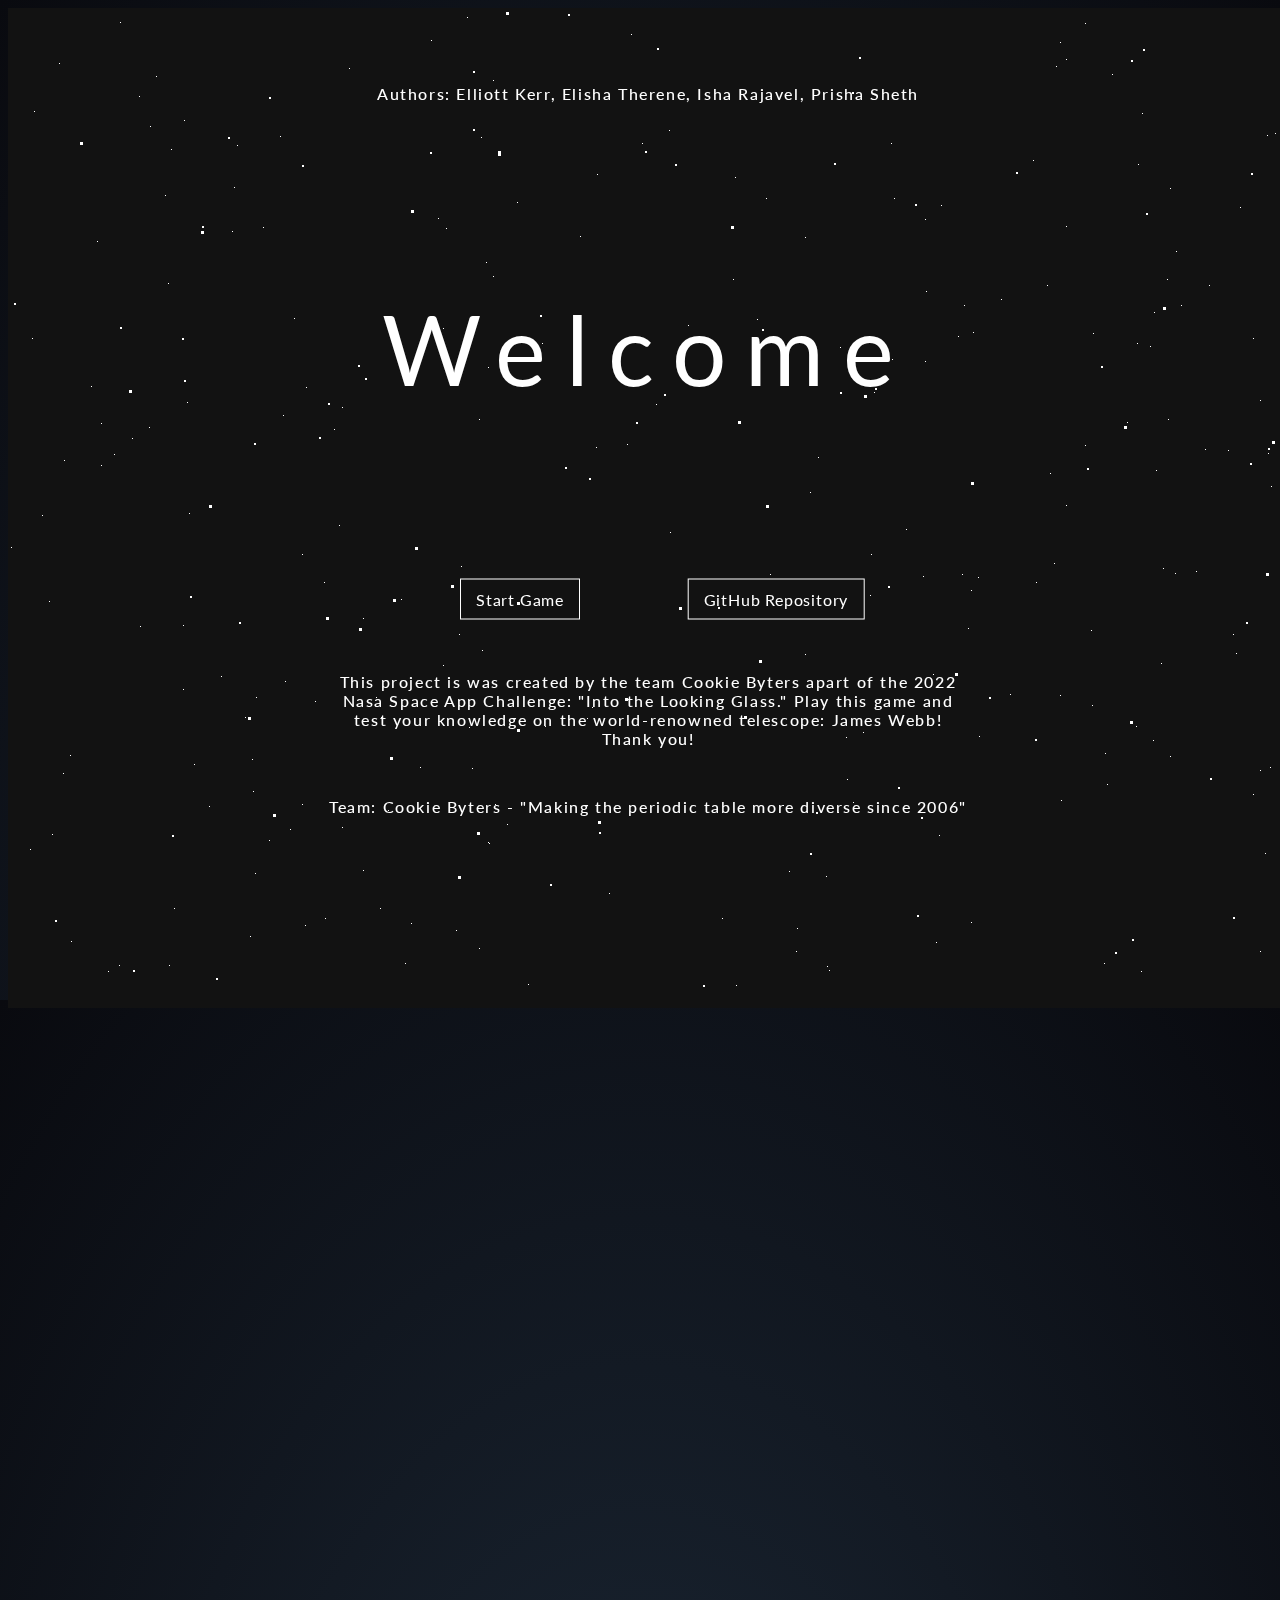
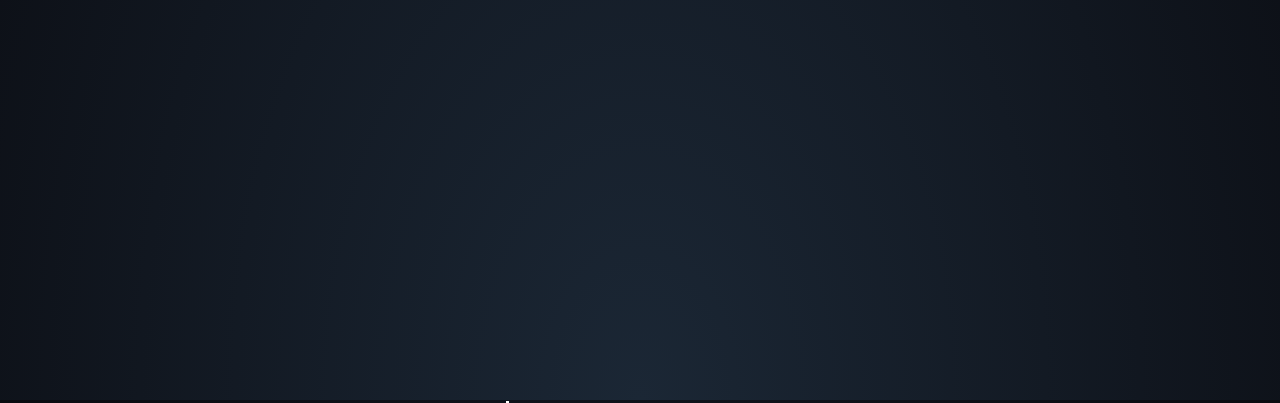
<file: index.html>
<!DOCTYPE html>

<html lang="en" >
<head>
  <meta charset="UTF-8">
  <title>Home </title>
  <link rel="stylesheet" href="index.css">
  <link href="nasa.ico" rel="icon" type="image/x-icon">
</head>

  
 <body>
  

<!-- Starbackground -->
<div id='stars'></div>
<div id='stars2'></div>
<div id='stars3'></div>

<!-- parallax text/java -->
<div id="parallax">
  <div class="layer" data-depth="0.6">
  
<!-- text -->
    <div class="some-space">
      <h1>Welcome</h1>
    </div>
  
  </div>
  <div class="layer" data-depth="0.4">
    <div id="particles-js"></div>
  </div>
  <div class="layer" data-depth="0.3">
    
 <div class="some-more-space1" id="github_link"><a href="https://github.com/kerrse/looking-glass" target="blank">GitHub Repository</a>
 <a href="game.php" id="button1">Start Game</a> 

 </div>
    
<div class="some-space">
      <h3>Authors: Elliott Kerr, Elisha Therene, Isha Rajavel, Prisha Sheth </h3>
    <h5>Team: Cookie Byters - "Making the periodic table more diverse since 2006"</h5>

</div>
    
<div class="some-space">
      <h4>This project is was created by the team Cookie Byters apart of the 2022 Nasa Space App Challenge: "Into the Looking Glass." Play this game and test your knowledge on the world-renowned telescope: James Webb! Thank you! </h4>
</div>

    
</div>

</body>
</html>
</file>
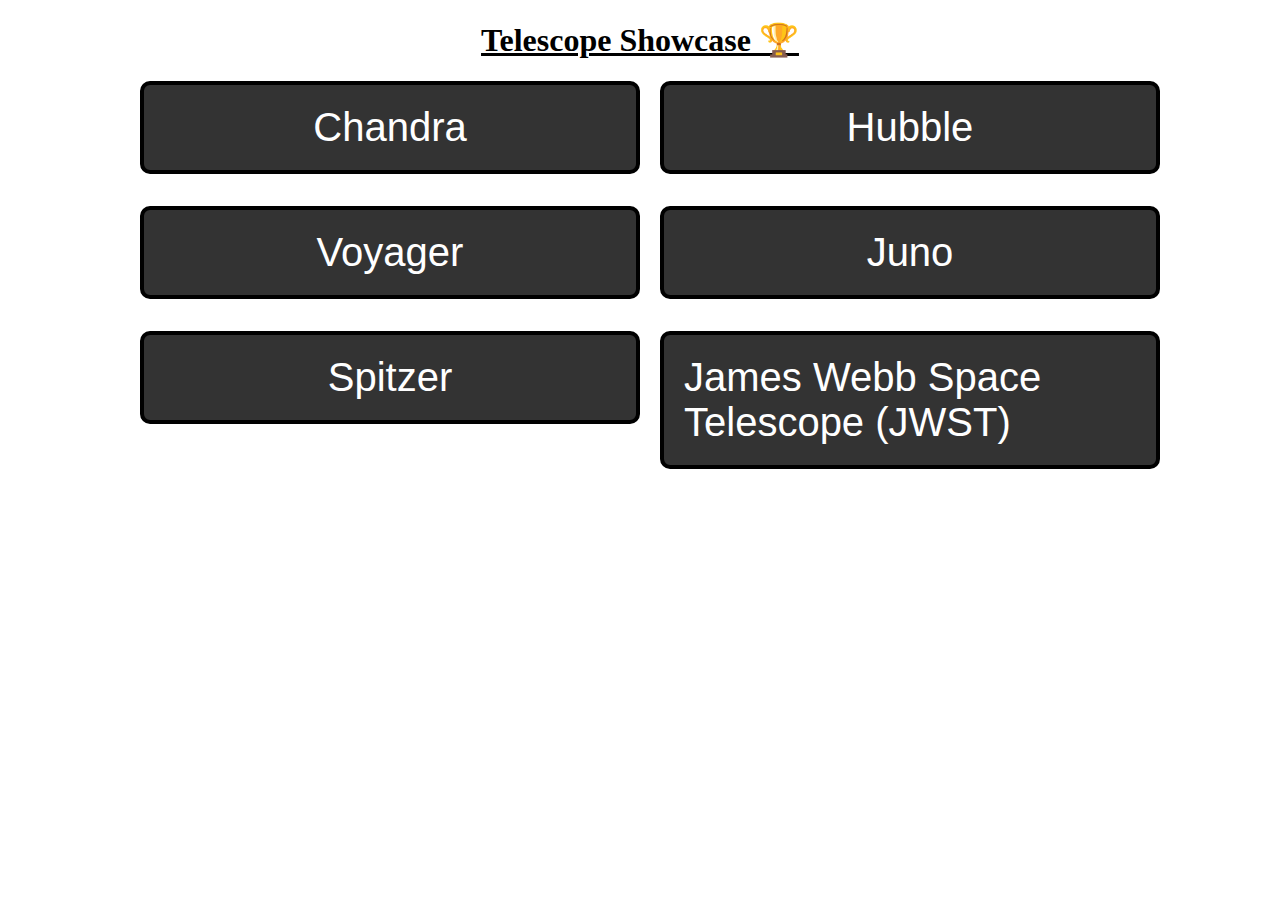
<file: showcase/telescopes.html>
<!DOCTYPE html>
<html lang="en">
    <head>
        <title>Telecope Showcase</title>
        <meta charset="utf-8">
        <link href="telescopes.css" type="text/css" rel="stylesheet">
        <link href="../nasa.ico" rel="icon" type="image/x-icon">
    </head>
<body>
    <h1>Telescope Showcase 🏆</h1>
    <div id="grid">
        <a><div id="chandra" class="telescopes">Chandra</div></a>
        <a><div id="hubble" class="telescopes">Hubble</div></a>
        <a><div id="voyager" class="telescopes">Voyager</div></a>
        <a><div id="juno" class="telescopes">Juno</div></a>
        <a><div id="spitzer" class="telescopes">Spitzer</div></a>
        <a><div id="jwst" class="telescopes">James Webb Space Telescope (JWST)</div></a>
    </div>

    <form method="GET" id="form" action="showcase-pics.php">
        <input type="hidden" id="hidden_input" name="telescope">
    </form>
</body>
<script>
    const teles = document.getElementsByClassName("telescopes");
    const input = document.getElementById("hidden_input");
    for (let i = 0; i < teles.length; i++) {
        teles[i].addEventListener("click", function(e) {
            if (e.target.innerText.toLowerCase() == "james webb space telescope (jwst)") {
                input.value = "jwst";
            } else {
                input.value = e.target.innerText.toLowerCase();
            }
            console.log(input.value);
            document.getElementById("form").submit();
        })
    }
</script>
</html>
</file>
<file: index.css>
@import url(https://fonts.googleapis.com/css?family=Lato:400,300,100);

body {
  font-family: "Lato";
  background: #121212;
  overflow: hidden;
  height: 100%;
  width: 100%;
  -webkit-font-smoothing: antialiased;
  -webkit-user-select: none;
     -moz-user-select: none;
      -ms-user-select: none;
          user-select: none;
}

#github_link {
  z-index: 1;
  left: 10%;
}

#button1{
  left: 30%
}

#particles-js, #parallax, .layer, .some-space, .some-more-space1 {
  height: 100%;
  position: absolute;
  width: 100%;
}

#particles-js {
  opacity: 0.6;
}

h1 {
  color: white;
    text-align: center;
  font-size: 6em;
  font-weight: 400;
  letter-spacing: 0.2em;
  position: absolute;
  top: 30%;
  left: 50%;
  -webkit-transform: translate3d(-50%, -50%, 0);
          transform: translate3d(-50%, -50%, 0);
}

h3 {
  color: white;
  text-align: center;
  font-size: 1em;
  font-weight: 450;
  letter-spacing: 0.1em;
  position: absolute;
  top: 7%;
  left: 50%;
  -webkit-transform: translate3d(-50%, -50%, 0);
          transform: translate3d(-50%, -50%, 0);
}

h4 {
  color: white;
  text-align: center;
  font-size: 1em;
  font-weight: 450;
  letter-spacing: 0.1em;
  position: absolute;
  top: 75%;
  left: 50%;
  -webkit-transform: translate3d(-50%, -50%, 0);
          transform: translate3d(-50%, -50%, 0);
}

h5 {
  color: white;
  text-align: center;
  font-size: 1em;
  font-weight: 450;
  letter-spacing: 0.1em;
  position: absolute;
  top: 85%;
  left: 50%;
  -webkit-transform: translate3d(-50%, -50%, 0);
          transform: translate3d(-50%, -50%, 0);
}

a {
  color: white;
  border: 1px solid white;
  display: table;
  position: absolute;
  top: 65%;
  left:50%;
  letter-spacing: 0.05em;
  -webkit-transform: translate3d(-50%, -50%, 0);
          transform: translate3d(-50%, -50%, 0);
  text-decoration: none;
  transition: all 200ms ease;
  padding: 10px 15px;
}

a:hover {
  background: white;
  color: black;
}

.some-space {
}

  
.button2 {
  left: 65%;
   
}

.some-more-space1 {
  -webkit-animation: rotate 15s 0.1s infinite linear;
          animation: rotate 15s 0.1s infinite linear;
}

@-webkit-keyframes rotate {
  0% {
    -webkit-transform: rotateZ(0deg) translate3d(0, 1.5%, 0) rotateZ(0deg);
            transform: rotateZ(0deg) translate3d(0, 1.5%, 0) rotateZ(0deg);
  }
  100% {
    -webkit-transform: rotateZ(360deg) translate3d(0, 1.5%, 0) rotateZ(-360deg);
            transform: rotateZ(360deg) translate3d(0, 1.5%, 0) rotateZ(-360deg);
  }
}

@keyframes rotate {
  0% {
    -webkit-transform: rotateZ(0deg) translate3d(0, 1.5%, 0) rotateZ(0deg);
            transform: rotateZ(0deg) translate3d(0, 1.5%, 0) rotateZ(0deg);
  }
  100% {
    -webkit-transform: rotateZ(360deg) translate3d(0, 1.5%, 0) rotateZ(-360deg);
            transform: rotateZ(360deg) translate3d(0, 1.5%, 0) rotateZ(-360deg);
  }
}

html {
  height: 1000px;
  background: radial-gradient(ellipse at bottom, #1b2735 0%, #090a0f 100%);
  overflow: hidden;
}

#stars {
  width: 1px;
  height: 1px;
  background: transparent;
  box-shadow: 834px 1610px #FFF , 1574px 807px #FFF , 1462px 75px #FFF , 1466px 1743px #FFF , 1994px 122px #FFF , 395px 1428px #FFF , 150px 1729px #FFF , 648px 396px #FFF , 1096px 955px #FFF , 451px 1534px #FFF , 312px 1682px #FFF , 459px 1274px #FFF , 132px 618px #FFF , 1562px 1034px #FFF , 726px 1887px #FFF , 201px 798px #FFF , 471px 411px #FFF , 1521px 259px #FFF , 1590px 1911px #FFF , 727px 169px #FFF , 307px 693px #FFF , 1168px 243px #FFF , 589px 166px #FFF , 62px 747px #FFF , 995px 1783px #FFF , 1489px 1599px #FFF , 1885px 469px #FFF , 1816px 1605px #FFF , 1836px 386px #FFF , 1685px 58px #FFF , 227px 1636px #FFF , 376px 1201px #FFF , 1279px 1798px #FFF , 1955px 1013px #FFF , 1702px 1701px #FFF , 1197px 441px #FFF , 1807px 898px #FFF , 640px 1826px #FFF , 1438px 687px #FFF , 245px 783px #FFF , 392px 1070px #FFF , 1814px 1014px #FFF , 1765px 1175px #FFF , 485px 1043px #FFF , 1592px 944px #FFF , 1990px 1971px #FFF , 1129px 1227px #FFF , 1972px 222px #FFF , 1290px 1803px #FFF , 1395px 1674px #FFF , 1565px 269px #FFF , 1689px 532px #FFF , 737px 1825px #FFF , 1438px 1372px #FFF , 1968px 872px #FFF , 1085px 325px #FFF , 649px 1482px #FFF , 1585px 1845px #FFF , 1489px 389px #FFF , 1099px 1392px #FFF , 1226px 1536px #FFF , 1630px 96px #FFF , 662px 524px #FFF , 781px 1837px #FFF , 1603px 613px #FFF , 810px 449px #FFF , 909px 1259px #FFF , 261px 1737px #FFF , 1629px 177px #FFF , 1928px 1183px #FFF , 1025px 152px #FFF , 481px 835px #FFF , 1517px 1840px #FFF , 661px 122px #FFF , 1077px 15px #FFF , 1919px 662px #FFF , 1577px 457px #FFF , 29px 1024px #FFF , 242px 928px #FFF , 1204px 1641px #FFF , 296px 1787px #FFF , 52px 1532px #FFF , 142px 118px #FFF , 34px 507px #FFF , 461px 719px #FFF , 922px 1808px #FFF , 26px 103px #FFF , 494px 349px #FFF , 1046px 555px #FFF , 992px 1063px #FFF , 1754px 671px #FFF , 240px 1118px #FFF , 1148px 462px #FFF , 1167px 565px #FFF , 1742px 1640px #FFF , 41px 593px #FFF , 106px 446px #FFF , 1133px 963px #FFF , 634px 135px #FFF , 1245px 786px #FFF , 1456px 1657px #FFF , 1547px 1817px #FFF , 1292px 1598px #FFF , 1608px 1544px #FFF , 1980px 538px #FFF , 680px 317px #FFF , 1150px 1440px #FFF , 1351px 628px #FFF , 1018px 1217px #FFF , 847px 1882px #FFF , 300px 1409px #FFF , 1047px 1401px #FFF , 1474px 644px #FFF , 509px 194px #FFF , 1084px 697px #FFF , 547px 1717px #FFF , 1156px 1834px #FFF , 1573px 232px #FFF , 294px 1846px #FFF , 1979px 73px #FFF , 412px 759px #FFF , 1910px 936px #FFF , 717px 1134px #FFF , 1345px 1452px #FFF , 781px 863px #FFF , 1121px 1106px #FFF , 1994px 1118px #FFF , 1988px 148px #FFF , 886px 190px #FFF , 652px 1265px #FFF , 1952px 199px #FFF , 1965px 1032px #FFF , 1660px 1297px #FFF , 1885px 1516px #FFF , 1128px 718px #FFF , 1858px 264px #FFF , 652px 1782px #FFF , 435px 320px #FFF , 1678px 808px #FFF , 950px 328px #FFF , 572px 228px #FFF , 462px 1985px #FFF , 971px 728px #FFF , 317px 910px #FFF , 1565px 194px #FFF , 1888px 833px #FFF , 1474px 1791px #FFF , 532px 1493px #FFF , 1398px 385px #FFF , 1155px 560px #FFF , 1436px 1419px #FFF , 429px 1130px #FFF , 1129px 1853px #FFF , 538px 1149px #FFF , 294px 796px #FFF , 472px 1354px #FFF , 1747px 1532px #FFF , 1485px 1713px #FFF , 600px 1902px #FFF , 1910px 1893px #FFF , 1568px 1719px #FFF , 1467px 698px #FFF , 1750px 1634px #FFF , 439px 1103px #FFF , 993px 291px #FFF , 1960px 1307px #FFF , 1010px 1269px #FFF , 960px 620px #FFF , 519px 1507px #FFF , 334px 399px #FFF , 1712px 1055px #FFF , 954px 566px #FFF , 736px 1330px #FFF , 1052px 34px #FFF , 1624px 1790px #FFF , 329px 1296px #FFF , 1097px 745px #FFF , 685px 1499px #FFF , 1701px 917px #FFF , 464px 760px #FFF , 1250px 1737px #FFF , 1750px 1402px #FFF , 638px 1480px #FFF , 418px 1228px #FFF , 1263px 478px #FFF , 454px 1969px #FFF , 1173px 297px #FFF , 67px 1963px #FFF , 485px 72px #FFF , 952px 1951px #FFF , 963px 914px #FFF , 1955px 757px #FFF , 1063px 1454px #FFF , 1201px 277px #FFF , 1781px 234px #FFF , 847px 1540px #FFF , 474px 642px #FFF , 597px 1468px #FFF , 1388px 1392px #FFF , 1232px 199px #FFF , 1873px 1864px #FFF , 838px 729px #FFF , 1220px 442px #FFF , 621px 1469px #FFF , 438px 220px #FFF , 1649px 1911px #FFF , 1039px 277px #FFF , 1785px 702px #FFF , 397px 955px #FFF , 1829px 612px #FFF , 1538px 963px #FFF , 471px 940px #FFF , 1077px 437px #FFF , 282px 821px #FFF , 124px 430px #FFF , 449px 1328px #FFF , 134px 1370px #FFF , 131px 88px #FFF , 1949px 1273px #FFF , 725px 271px #FFF , 1930px 1437px #FFF , 459px 9px #FFF , 1953px 1616px #FFF , 1257px 845px #FFF , 368px 689px #FFF , 1153px 655px #FFF , 1667px 1943px #FFF , 1798px 8px #FFF , 790px 1902px #FFF , 1322px 654px #FFF , 1455px 1881px #FFF , 596px 1003px #FFF , 1253px 1777px #FFF , 982px 1208px #FFF , 1700px 783px #FFF , 1804px 549px #FFF , 1824px 814px #FFF , 1162px 180px #FFF , 1297px 940px #FFF , 1028px 574px #FFF , 1423px 433px #FFF , 1961px 1674px #FFF , 802px 484px #FFF , 1299px 517px #FFF , 372px 900px #FFF , 1730px 664px #FFF , 1048px 58px #FFF , 1234px 1475px #FFF , 1610px 255px #FFF , 316px 574px #FFF , 1267px 125px #FFF , 862px 587px #FFF , 1582px 1587px #FFF , 810px 1743px #FFF , 516px 1091px #FFF , 373px 709px #FFF , 248px 689px #FFF , 871px 1467px #FFF , 1837px 1013px #FFF , 971px 1328px #FFF , 1778px 377px #FFF , 499px 816px #FFF , 728px 1006px #FFF , 1162px 748px #FFF , 99px 1649px #FFF , 423px 32px #FFF , 1894px 300px #FFF , 439px 1809px #FFF , 166px 900px #FFF , 374px 1731px #FFF , 1104px 66px #FFF , 962px 1491px #FFF , 1546px 1464px #FFF , 1556px 1720px #FFF , 1875px 470px #FFF , 331px 517px #FFF , 157px 187px #FFF , 326px 421px #FFF , 1129px 335px #FFF , 304px 1878px #FFF , 198px 1611px #FFF , 983px 1098px #FFF , 1482px 1860px #FFF , 1123px 1114px #FFF , 2px 1395px #FFF , 1480px 275px #FFF , 1794px 1635px #FFF , 375px 1777px #FFF , 1245px 330px #FFF , 1738px 960px #FFF , 1228px 645px #FFF , 480px 834px #FFF , 111px 957px #FFF , 31px 1617px #FFF , 703px 1492px #FFF , 277px 673px #FFF , 839px 771px #FFF , 1146px 304px #FFF , 1039px 1662px #FFF , 1088px 1297px #FFF , 1985px 1540px #FFF , 1517px 1951px #FFF , 1200px 1829px #FFF , 242px 1548px #FFF , 428px 1680px #FFF , 176px 112px #FFF , 186px 756px #FFF , 775px 797px #FFF , 1379px 303px #FFF , 1883px 733px #FFF , 335px 1753px #FFF , 262px 1047px #FFF , 5px 1482px #FFF , 1130px 156px #FFF , 1366px 1195px #FFF , 41px 1399px #FFF , 1615px 1088px #FFF , 1950px 1282px #FFF , 1296px 315px #FFF , 884px 351px #FFF , 93px 457px #FFF , 898px 521px #FFF , 841px 696px #FFF , 636px 1067px #FFF , 448px 922px #FFF , 1370px 1716px #FFF , 1499px 804px #FFF , 294px 546px #FFF , 1513px 82px #FFF , 1912px 623px #FFF , 74px 1843px #FFF , 970px 569px #FFF , 819px 958px #FFF , 430px 1450px #FFF , 261px 832px #FFF , 1603px 22px #FFF , 752px 1870px #FFF , 760px 330px #FFF , 938px 1539px #FFF , 1624px 222px #FFF , 1678px 551px #FFF , 673px 1876px #FFF , 1634px 565px #FFF , 1463px 922px #FFF , 1061px 1738px #FFF , 1003px 1756px #FFF , 1161px 1985px #FFF , 602px 1843px #FFF , 1285px 317px #FFF , 1593px 1796px #FFF , 965px 324px #FFF , 1065px 1005px #FFF , 1250px 1149px #FFF , 931px 827px #FFF , 451px 626px #FFF , 1897px 1092px #FFF , 1862px 1578px #FFF , 297px 917px #FFF , 1233px 1605px #FFF , 89px 233px #FFF , 1666px 1619px #FFF , 584px 699px #FFF , 955px 1288px #FFF , 326px 1420px #FFF , 147px 1734px #FFF , 1476px 1813px #FFF , 160px 275px #FFF , 303px 1790px #FFF , 1507px 1240px #FFF , 532px 1190px #FFF , 1861px 1556px #FFF , 328px 1672px #FFF , 1803px 284px #FFF , 1526px 1107px #FFF , 1188px 563px #FFF , 1895px 1876px #FFF , 1847px 807px #FFF , 1882px 1771px #FFF , 675px 1345px #FFF , 59px 1143px #FFF , 917px 353px #FFF , 1363px 425px #FFF , 1021px 1838px #FFF , 1571px 305px #FFF , 1559px 429px #FFF , 1470px 1531px #FFF , 1141px 1791px #FFF , 619px 1969px #FFF , 243px 1783px #FFF , 1243px 1147px #FFF , 504px 1412px #FFF , 936px 1006px #FFF , 1845px 1819px #FFF , 22px 841px #FFF , 161px 957px #FFF , 691px 1163px #FFF , 1529px 849px #FFF , 1719px 301px #FFF , 925px 666px #FFF , 430px 210px #FFF , 1044px 1922px #FFF , 797px 229px #FFF , 1509px 300px #FFF , 1662px 800px #FFF , 1449px 289px #FFF , 850px 1748px #FFF , 1932px 640px #FFF , 1864px 1647px #FFF , 237px 709px #FFF , 100px 963px #FFF , 334px 819px #FFF , 63px 933px #FFF , 812px 1699px #FFF , 1985px 1305px #FFF , 520px 976px #FFF , 1370px 1963px #FFF , 175px 617px #FFF , 1310px 1707px #FFF , 863px 546px #FFF , 1259px 127px #FFF , 1334px 1259px #FFF , 200px 1740px #FFF , 1408px 190px #FFF , 845px 794px #FFF , 1071px 1052px #FFF , 830px 804px #FFF , 1260px 445px #FFF , 494px 1174px #FFF , 1583px 261px #FFF , 697px 1159px #FFF , 1336px 1910px #FFF , 1630px 1501px #FFF , 1083px 622px #FFF , 1625px 1982px #FFF , 1675px 882px #FFF , 858px 1116px #FFF , 487px 796px #FFF , 1682px 898px #FFF , 818px 868px #FFF , 821px 962px #FFF , 1183px 1898px #FFF , 66px 1323px #FFF , 1225px 626px #FFF , 1939px 1196px #FFF , 499px 1101px #FFF , 1718px 883px #FFF , 1482px 1508px #FFF , 1750px 1342px #FFF , 567px 1446px #FFF , 588px 439px #FFF , 432px 1885px #FFF , 481px 1787px #FFF , 473px 129px #FFF , 279px 1890px #FFF , 163px 141px #FFF , 1320px 1696px #FFF , 559px 1253px #FFF , 1573px 852px #FFF , 1481px 893px #FFF , 1634px 325px #FFF , 1733px 598px #FFF , 1282px 855px #FFF , 355px 862px #FFF , 1252px 392px #FFF , 61px 1091px #FFF , 720px 1639px #FFF , 1259px 1020px #FFF , 954px 1572px #FFF , 1699px 1603px #FFF , 236px 1045px #FFF , 1839px 366px #FFF , 1781px 1535px #FFF , 1142px 338px #FFF , 1491px 1703px #FFF , 1155px 1197px #FFF , 453px 558px #FFF , 1485px 1134px #FFF , 832px 339px #FFF , 601px 885px #FFF , 459px 1091px #FFF , 1058px 497px #FFF , 537px 718px #FFF , 1134px 105px #FFF , 1164px 1123px #FFF , 303px 1484px #FFF , 1684px 1695px #FFF , 1756px 538px #FFF , 1383px 1879px #FFF , 797px 646px #FFF , 422px 1718px #FFF , 401px 377px #FFF , 1159px 271px #FFF , 1564px 1398px #FFF , 244px 751px #FFF , 1026px 1062px #FFF , 186px 1572px #FFF , 580px 1637px #FFF , 1145px 732px #FFF , 829px 1033px #FFF , 3px 539px #FFF , 1966px 635px #FFF , 1243px 1959px #FFF , 1358px 763px #FFF , 1262px 759px #FFF , 1642px 1625px #FFF , 213px 668px #FFF , 788px 943px #FFF , 179px 394px #FFF , 1621px 848px #FFF , 1436px 886px #FFF , 1459px 238px #FFF , 956px 297px #FFF , 458px 1116px #FFF , 239px 1493px #FFF , 663px 1641px #FFF , 1834px 1316px #FFF , 1760px 1089px #FFF , 1918px 1275px #FFF , 928px 934px #FFF , 235px 1734px #FFF , 963px 582px #FFF , 1813px 1733px #FFF , 1023px 1558px #FFF , 275px 407px #FFF , 181px 505px #FFF , 821px 1146px #FFF , 1798px 29px #FFF , 1042px 1742px #FFF , 1160px 411px #FFF , 51px 55px #FFF , 534px 335px #FFF , 1804px 126px #FFF , 1620px 889px #FFF , 758px 190px #FFF , 579px 710px #FFF , 1447px 97px #FFF , 1709px 635px #FFF , 141px 419px #FFF , 855px 724px #FFF , 24px 330px #FFF , 1658px 1459px #FFF , 1917px 1630px #FFF , 1622px 1676px #FFF , 1786px 1058px #FFF , 161px 1781px #FFF , 630px 1333px #FFF , 1453px 46px #FFF , 984px 1332px #FFF , 559px 1155px #FFF , 946px 1879px #FFF , 1002px 686px #FFF , 1285px 758px #FFF , 594px 1641px #FFF , 1919px 1357px #FFF , 422px 1957px #FFF , 1858px 913px #FFF , 1571px 190px #FFF , 1095px 1336px #FFF , 1058px 51px #FFF , 1627px 1872px #FFF , 54px 1634px #FFF , 1052px 687px #FFF , 1867px 291px #FFF , 1312px 1976px #FFF , 1505px 195px #FFF , 55px 765px #FFF , 806px 1430px #FFF , 286px 310px #FFF , 355px 610px #FFF , 1361px 397px #FFF , 604px 1407px #FFF , 1531px 544px #FFF , 82px 1416px #FFF , 1129px 1676px #FFF , 1216px 1525px #FFF , 247px 865px #FFF , 1446px 1513px #FFF , 229px 137px #FFF , 1119px 414px #FFF , 1423px 747px #FFF , 1240px 1916px #FFF , 1843px 1355px #FFF , 1122px 1285px #FFF , 480px 359px #FFF , 485px 268px #FFF , 1709px 1130px #FFF , 1631px 1020px #FFF , 142px 1488px #FFF , 863px 1219px #FFF , 1357px 217px #FFF , 1381px 759px #FFF , 915px 568px #FFF , 148px 68px #FFF , 175px 681px #FFF , 1252px 943px #FFF , 1608px 1305px #FFF , 1058px 218px #FFF , 933px 197px #FFF , 229px 1654px #FFF , 1576px 670px #FFF , 1992px 448px #FFF , 662px 1077px #FFF , 626px 1477px #FFF , 360px 1600px #FFF , 632px 1044px #FFF , 210px 1091px #FFF , 1793px 1599px #FFF , 224px 1872px #FFF , 1711px 1869px #FFF , 1632px 365px #FFF , 1567px 749px #FFF , 1599px 1738px #FFF , 393px 591px #FFF , 1807px 1812px #FFF , 1380px 302px #FFF , 949px 1481px #FFF , 1614px 1921px #FFF , 1069px 1893px #FFF , 918px 283px #FFF , 1252px 762px #FFF , 619px 436px #FFF , 1736px 1526px #FFF , 435px 657px #FFF , 83px 1862px #FFF , 1707px 279px #FFF , 728px 977px #FFF , 1558px 447px #FFF , 1965px 745px #FFF , 1114px 1659px #FFF , 83px 378px #FFF , 1203px 1485px #FFF , 152px 1902px #FFF , 623px 26px #FFF , 1662px 400px #FFF , 880px 1276px #FFF , 44px 826px #FFF , 789px 920px #FFF , 1326px 1046px #FFF , 939px 1340px #FFF , 1208px 1812px #FFF , 1706px 913px #FFF , 714px 910px #FFF , 1648px 66px #FFF , 1906px 1790px #FFF , 1441px 318px #FFF , 1803px 1498px #FFF , 712px 1619px #FFF , 1233px 1517px #FFF , 298px 379px #FFF , 341px 60px #FFF , 979px 1439px #FFF , 902px 1272px #FFF , 1053px 792px #FFF , 1396px 1930px #FFF , 396px 1246px #FFF , 1952px 873px #FFF , 93px 415px #FFF , 1099px 776px #FFF , 1575px 433px #FFF , 313px 1386px #FFF , 137px 1956px #FFF , 224px 223px #FFF , 1728px 1184px #FFF , 1598px 69px #FFF , 1905px 522px #FFF , 332px 1129px #FFF , 478px 254px #FFF , 754px 1739px #FFF , 762px 566px #FFF , 1022px 1504px #FFF , 749px 311px #FFF , 1452px 187px #FFF , 1736px 1674px #FFF , 492px 1677px #FFF , 1148px 1117px #FFF , 1881px 1359px #FFF , 1384px 1053px #FFF , 380px 802px #FFF , 883px 135px #FFF , 403px 915px #FFF , 879px 1487px #FFF , 255px 219px #FFF , 1392px 1200px #FFF , 226px 179px #FFF , 1748px 953px #FFF , 1887px 1222px #FFF , 56px 452px #FFF , 1568px 1826px #FFF , 1722px 1077px #FFF , 1042px 465px #FFF , 272px 128px #FFF , 917px 211px #FFF , 1197px 1819px #FFF , 1848px 742px #FFF , 866px 384px #FFF , 460px 1917px #FFF , 112px 14px #FFF , 1687px 1559px #FFF , 260px 1666px #FFF , 726px 1297px #FFF;
  animation: animStar 50s linear infinite;
}
#stars:after {
  content: " ";
  position: absolute;
  top: 2000px;
  width: 1px;
  height: 1px;
  background: transparent;
  box-shadow: 834px 1610px #FFF , 1574px 807px #FFF , 1462px 75px #FFF , 1466px 1743px #FFF , 1994px 122px #FFF , 395px 1428px #FFF , 150px 1729px #FFF , 648px 396px #FFF , 1096px 955px #FFF , 451px 1534px #FFF , 312px 1682px #FFF , 459px 1274px #FFF , 132px 618px #FFF , 1562px 1034px #FFF , 726px 1887px #FFF , 201px 798px #FFF , 471px 411px #FFF , 1521px 259px #FFF , 1590px 1911px #FFF , 727px 169px #FFF , 307px 693px #FFF , 1168px 243px #FFF , 589px 166px #FFF , 62px 747px #FFF , 995px 1783px #FFF , 1489px 1599px #FFF , 1885px 469px #FFF , 1816px 1605px #FFF , 1836px 386px #FFF , 1685px 58px #FFF , 227px 1636px #FFF , 376px 1201px #FFF , 1279px 1798px #FFF , 1955px 1013px #FFF , 1702px 1701px #FFF , 1197px 441px #FFF , 1807px 898px #FFF , 640px 1826px #FFF , 1438px 687px #FFF , 245px 783px #FFF , 392px 1070px #FFF , 1814px 1014px #FFF , 1765px 1175px #FFF , 485px 1043px #FFF , 1592px 944px #FFF , 1990px 1971px #FFF , 1129px 1227px #FFF , 1972px 222px #FFF , 1290px 1803px #FFF , 1395px 1674px #FFF , 1565px 269px #FFF , 1689px 532px #FFF , 737px 1825px #FFF , 1438px 1372px #FFF , 1968px 872px #FFF , 1085px 325px #FFF , 649px 1482px #FFF , 1585px 1845px #FFF , 1489px 389px #FFF , 1099px 1392px #FFF , 1226px 1536px #FFF , 1630px 96px #FFF , 662px 524px #FFF , 781px 1837px #FFF , 1603px 613px #FFF , 810px 449px #FFF , 909px 1259px #FFF , 261px 1737px #FFF , 1629px 177px #FFF , 1928px 1183px #FFF , 1025px 152px #FFF , 481px 835px #FFF , 1517px 1840px #FFF , 661px 122px #FFF , 1077px 15px #FFF , 1919px 662px #FFF , 1577px 457px #FFF , 29px 1024px #FFF , 242px 928px #FFF , 1204px 1641px #FFF , 296px 1787px #FFF , 52px 1532px #FFF , 142px 118px #FFF , 34px 507px #FFF , 461px 719px #FFF , 922px 1808px #FFF , 26px 103px #FFF , 494px 349px #FFF , 1046px 555px #FFF , 992px 1063px #FFF , 1754px 671px #FFF , 240px 1118px #FFF , 1148px 462px #FFF , 1167px 565px #FFF , 1742px 1640px #FFF , 41px 593px #FFF , 106px 446px #FFF , 1133px 963px #FFF , 634px 135px #FFF , 1245px 786px #FFF , 1456px 1657px #FFF , 1547px 1817px #FFF , 1292px 1598px #FFF , 1608px 1544px #FFF , 1980px 538px #FFF , 680px 317px #FFF , 1150px 1440px #FFF , 1351px 628px #FFF , 1018px 1217px #FFF , 847px 1882px #FFF , 300px 1409px #FFF , 1047px 1401px #FFF , 1474px 644px #FFF , 509px 194px #FFF , 1084px 697px #FFF , 547px 1717px #FFF , 1156px 1834px #FFF , 1573px 232px #FFF , 294px 1846px #FFF , 1979px 73px #FFF , 412px 759px #FFF , 1910px 936px #FFF , 717px 1134px #FFF , 1345px 1452px #FFF , 781px 863px #FFF , 1121px 1106px #FFF , 1994px 1118px #FFF , 1988px 148px #FFF , 886px 190px #FFF , 652px 1265px #FFF , 1952px 199px #FFF , 1965px 1032px #FFF , 1660px 1297px #FFF , 1885px 1516px #FFF , 1128px 718px #FFF , 1858px 264px #FFF , 652px 1782px #FFF , 435px 320px #FFF , 1678px 808px #FFF , 950px 328px #FFF , 572px 228px #FFF , 462px 1985px #FFF , 971px 728px #FFF , 317px 910px #FFF , 1565px 194px #FFF , 1888px 833px #FFF , 1474px 1791px #FFF , 532px 1493px #FFF , 1398px 385px #FFF , 1155px 560px #FFF , 1436px 1419px #FFF , 429px 1130px #FFF , 1129px 1853px #FFF , 538px 1149px #FFF , 294px 796px #FFF , 472px 1354px #FFF , 1747px 1532px #FFF , 1485px 1713px #FFF , 600px 1902px #FFF , 1910px 1893px #FFF , 1568px 1719px #FFF , 1467px 698px #FFF , 1750px 1634px #FFF , 439px 1103px #FFF , 993px 291px #FFF , 1960px 1307px #FFF , 1010px 1269px #FFF , 960px 620px #FFF , 519px 1507px #FFF , 334px 399px #FFF , 1712px 1055px #FFF , 954px 566px #FFF , 736px 1330px #FFF , 1052px 34px #FFF , 1624px 1790px #FFF , 329px 1296px #FFF , 1097px 745px #FFF , 685px 1499px #FFF , 1701px 917px #FFF , 464px 760px #FFF , 1250px 1737px #FFF , 1750px 1402px #FFF , 638px 1480px #FFF , 418px 1228px #FFF , 1263px 478px #FFF , 454px 1969px #FFF , 1173px 297px #FFF , 67px 1963px #FFF , 485px 72px #FFF , 952px 1951px #FFF , 963px 914px #FFF , 1955px 757px #FFF , 1063px 1454px #FFF , 1201px 277px #FFF , 1781px 234px #FFF , 847px 1540px #FFF , 474px 642px #FFF , 597px 1468px #FFF , 1388px 1392px #FFF , 1232px 199px #FFF , 1873px 1864px #FFF , 838px 729px #FFF , 1220px 442px #FFF , 621px 1469px #FFF , 438px 220px #FFF , 1649px 1911px #FFF , 1039px 277px #FFF , 1785px 702px #FFF , 397px 955px #FFF , 1829px 612px #FFF , 1538px 963px #FFF , 471px 940px #FFF , 1077px 437px #FFF , 282px 821px #FFF , 124px 430px #FFF , 449px 1328px #FFF , 134px 1370px #FFF , 131px 88px #FFF , 1949px 1273px #FFF , 725px 271px #FFF , 1930px 1437px #FFF , 459px 9px #FFF , 1953px 1616px #FFF , 1257px 845px #FFF , 368px 689px #FFF , 1153px 655px #FFF , 1667px 1943px #FFF , 1798px 8px #FFF , 790px 1902px #FFF , 1322px 654px #FFF , 1455px 1881px #FFF , 596px 1003px #FFF , 1253px 1777px #FFF , 982px 1208px #FFF , 1700px 783px #FFF , 1804px 549px #FFF , 1824px 814px #FFF , 1162px 180px #FFF , 1297px 940px #FFF , 1028px 574px #FFF , 1423px 433px #FFF , 1961px 1674px #FFF , 802px 484px #FFF , 1299px 517px #FFF , 372px 900px #FFF , 1730px 664px #FFF , 1048px 58px #FFF , 1234px 1475px #FFF , 1610px 255px #FFF , 316px 574px #FFF , 1267px 125px #FFF , 862px 587px #FFF , 1582px 1587px #FFF , 810px 1743px #FFF , 516px 1091px #FFF , 373px 709px #FFF , 248px 689px #FFF , 871px 1467px #FFF , 1837px 1013px #FFF , 971px 1328px #FFF , 1778px 377px #FFF , 499px 816px #FFF , 728px 1006px #FFF , 1162px 748px #FFF , 99px 1649px #FFF , 423px 32px #FFF , 1894px 300px #FFF , 439px 1809px #FFF , 166px 900px #FFF , 374px 1731px #FFF , 1104px 66px #FFF , 962px 1491px #FFF , 1546px 1464px #FFF , 1556px 1720px #FFF , 1875px 470px #FFF , 331px 517px #FFF , 157px 187px #FFF , 326px 421px #FFF , 1129px 335px #FFF , 304px 1878px #FFF , 198px 1611px #FFF , 983px 1098px #FFF , 1482px 1860px #FFF , 1123px 1114px #FFF , 2px 1395px #FFF , 1480px 275px #FFF , 1794px 1635px #FFF , 375px 1777px #FFF , 1245px 330px #FFF , 1738px 960px #FFF , 1228px 645px #FFF , 480px 834px #FFF , 111px 957px #FFF , 31px 1617px #FFF , 703px 1492px #FFF , 277px 673px #FFF , 839px 771px #FFF , 1146px 304px #FFF , 1039px 1662px #FFF , 1088px 1297px #FFF , 1985px 1540px #FFF , 1517px 1951px #FFF , 1200px 1829px #FFF , 242px 1548px #FFF , 428px 1680px #FFF , 176px 112px #FFF , 186px 756px #FFF , 775px 797px #FFF , 1379px 303px #FFF , 1883px 733px #FFF , 335px 1753px #FFF , 262px 1047px #FFF , 5px 1482px #FFF , 1130px 156px #FFF , 1366px 1195px #FFF , 41px 1399px #FFF , 1615px 1088px #FFF , 1950px 1282px #FFF , 1296px 315px #FFF , 884px 351px #FFF , 93px 457px #FFF , 898px 521px #FFF , 841px 696px #FFF , 636px 1067px #FFF , 448px 922px #FFF , 1370px 1716px #FFF , 1499px 804px #FFF , 294px 546px #FFF , 1513px 82px #FFF , 1912px 623px #FFF , 74px 1843px #FFF , 970px 569px #FFF , 819px 958px #FFF , 430px 1450px #FFF , 261px 832px #FFF , 1603px 22px #FFF , 752px 1870px #FFF , 760px 330px #FFF , 938px 1539px #FFF , 1624px 222px #FFF , 1678px 551px #FFF , 673px 1876px #FFF , 1634px 565px #FFF , 1463px 922px #FFF , 1061px 1738px #FFF , 1003px 1756px #FFF , 1161px 1985px #FFF , 602px 1843px #FFF , 1285px 317px #FFF , 1593px 1796px #FFF , 965px 324px #FFF , 1065px 1005px #FFF , 1250px 1149px #FFF , 931px 827px #FFF , 451px 626px #FFF , 1897px 1092px #FFF , 1862px 1578px #FFF , 297px 917px #FFF , 1233px 1605px #FFF , 89px 233px #FFF , 1666px 1619px #FFF , 584px 699px #FFF , 955px 1288px #FFF , 326px 1420px #FFF , 147px 1734px #FFF , 1476px 1813px #FFF , 160px 275px #FFF , 303px 1790px #FFF , 1507px 1240px #FFF , 532px 1190px #FFF , 1861px 1556px #FFF , 328px 1672px #FFF , 1803px 284px #FFF , 1526px 1107px #FFF , 1188px 563px #FFF , 1895px 1876px #FFF , 1847px 807px #FFF , 1882px 1771px #FFF , 675px 1345px #FFF , 59px 1143px #FFF , 917px 353px #FFF , 1363px 425px #FFF , 1021px 1838px #FFF , 1571px 305px #FFF , 1559px 429px #FFF , 1470px 1531px #FFF , 1141px 1791px #FFF , 619px 1969px #FFF , 243px 1783px #FFF , 1243px 1147px #FFF , 504px 1412px #FFF , 936px 1006px #FFF , 1845px 1819px #FFF , 22px 841px #FFF , 161px 957px #FFF , 691px 1163px #FFF , 1529px 849px #FFF , 1719px 301px #FFF , 925px 666px #FFF , 430px 210px #FFF , 1044px 1922px #FFF , 797px 229px #FFF , 1509px 300px #FFF , 1662px 800px #FFF , 1449px 289px #FFF , 850px 1748px #FFF , 1932px 640px #FFF , 1864px 1647px #FFF , 237px 709px #FFF , 100px 963px #FFF , 334px 819px #FFF , 63px 933px #FFF , 812px 1699px #FFF , 1985px 1305px #FFF , 520px 976px #FFF , 1370px 1963px #FFF , 175px 617px #FFF , 1310px 1707px #FFF , 863px 546px #FFF , 1259px 127px #FFF , 1334px 1259px #FFF , 200px 1740px #FFF , 1408px 190px #FFF , 845px 794px #FFF , 1071px 1052px #FFF , 830px 804px #FFF , 1260px 445px #FFF , 494px 1174px #FFF , 1583px 261px #FFF , 697px 1159px #FFF , 1336px 1910px #FFF , 1630px 1501px #FFF , 1083px 622px #FFF , 1625px 1982px #FFF , 1675px 882px #FFF , 858px 1116px #FFF , 487px 796px #FFF , 1682px 898px #FFF , 818px 868px #FFF , 821px 962px #FFF , 1183px 1898px #FFF , 66px 1323px #FFF , 1225px 626px #FFF , 1939px 1196px #FFF , 499px 1101px #FFF , 1718px 883px #FFF , 1482px 1508px #FFF , 1750px 1342px #FFF , 567px 1446px #FFF , 588px 439px #FFF , 432px 1885px #FFF , 481px 1787px #FFF , 473px 129px #FFF , 279px 1890px #FFF , 163px 141px #FFF , 1320px 1696px #FFF , 559px 1253px #FFF , 1573px 852px #FFF , 1481px 893px #FFF , 1634px 325px #FFF , 1733px 598px #FFF , 1282px 855px #FFF , 355px 862px #FFF , 1252px 392px #FFF , 61px 1091px #FFF , 720px 1639px #FFF , 1259px 1020px #FFF , 954px 1572px #FFF , 1699px 1603px #FFF , 236px 1045px #FFF , 1839px 366px #FFF , 1781px 1535px #FFF , 1142px 338px #FFF , 1491px 1703px #FFF , 1155px 1197px #FFF , 453px 558px #FFF , 1485px 1134px #FFF , 832px 339px #FFF , 601px 885px #FFF , 459px 1091px #FFF , 1058px 497px #FFF , 537px 718px #FFF , 1134px 105px #FFF , 1164px 1123px #FFF , 303px 1484px #FFF , 1684px 1695px #FFF , 1756px 538px #FFF , 1383px 1879px #FFF , 797px 646px #FFF , 422px 1718px #FFF , 401px 377px #FFF , 1159px 271px #FFF , 1564px 1398px #FFF , 244px 751px #FFF , 1026px 1062px #FFF , 186px 1572px #FFF , 580px 1637px #FFF , 1145px 732px #FFF , 829px 1033px #FFF , 3px 539px #FFF , 1966px 635px #FFF , 1243px 1959px #FFF , 1358px 763px #FFF , 1262px 759px #FFF , 1642px 1625px #FFF , 213px 668px #FFF , 788px 943px #FFF , 179px 394px #FFF , 1621px 848px #FFF , 1436px 886px #FFF , 1459px 238px #FFF , 956px 297px #FFF , 458px 1116px #FFF , 239px 1493px #FFF , 663px 1641px #FFF , 1834px 1316px #FFF , 1760px 1089px #FFF , 1918px 1275px #FFF , 928px 934px #FFF , 235px 1734px #FFF , 963px 582px #FFF , 1813px 1733px #FFF , 1023px 1558px #FFF , 275px 407px #FFF , 181px 505px #FFF , 821px 1146px #FFF , 1798px 29px #FFF , 1042px 1742px #FFF , 1160px 411px #FFF , 51px 55px #FFF , 534px 335px #FFF , 1804px 126px #FFF , 1620px 889px #FFF , 758px 190px #FFF , 579px 710px #FFF , 1447px 97px #FFF , 1709px 635px #FFF , 141px 419px #FFF , 855px 724px #FFF , 24px 330px #FFF , 1658px 1459px #FFF , 1917px 1630px #FFF , 1622px 1676px #FFF , 1786px 1058px #FFF , 161px 1781px #FFF , 630px 1333px #FFF , 1453px 46px #FFF , 984px 1332px #FFF , 559px 1155px #FFF , 946px 1879px #FFF , 1002px 686px #FFF , 1285px 758px #FFF , 594px 1641px #FFF , 1919px 1357px #FFF , 422px 1957px #FFF , 1858px 913px #FFF , 1571px 190px #FFF , 1095px 1336px #FFF , 1058px 51px #FFF , 1627px 1872px #FFF , 54px 1634px #FFF , 1052px 687px #FFF , 1867px 291px #FFF , 1312px 1976px #FFF , 1505px 195px #FFF , 55px 765px #FFF , 806px 1430px #FFF , 286px 310px #FFF , 355px 610px #FFF , 1361px 397px #FFF , 604px 1407px #FFF , 1531px 544px #FFF , 82px 1416px #FFF , 1129px 1676px #FFF , 1216px 1525px #FFF , 247px 865px #FFF , 1446px 1513px #FFF , 229px 137px #FFF , 1119px 414px #FFF , 1423px 747px #FFF , 1240px 1916px #FFF , 1843px 1355px #FFF , 1122px 1285px #FFF , 480px 359px #FFF , 485px 268px #FFF , 1709px 1130px #FFF , 1631px 1020px #FFF , 142px 1488px #FFF , 863px 1219px #FFF , 1357px 217px #FFF , 1381px 759px #FFF , 915px 568px #FFF , 148px 68px #FFF , 175px 681px #FFF , 1252px 943px #FFF , 1608px 1305px #FFF , 1058px 218px #FFF , 933px 197px #FFF , 229px 1654px #FFF , 1576px 670px #FFF , 1992px 448px #FFF , 662px 1077px #FFF , 626px 1477px #FFF , 360px 1600px #FFF , 632px 1044px #FFF , 210px 1091px #FFF , 1793px 1599px #FFF , 224px 1872px #FFF , 1711px 1869px #FFF , 1632px 365px #FFF , 1567px 749px #FFF , 1599px 1738px #FFF , 393px 591px #FFF , 1807px 1812px #FFF , 1380px 302px #FFF , 949px 1481px #FFF , 1614px 1921px #FFF , 1069px 1893px #FFF , 918px 283px #FFF , 1252px 762px #FFF , 619px 436px #FFF , 1736px 1526px #FFF , 435px 657px #FFF , 83px 1862px #FFF , 1707px 279px #FFF , 728px 977px #FFF , 1558px 447px #FFF , 1965px 745px #FFF , 1114px 1659px #FFF , 83px 378px #FFF , 1203px 1485px #FFF , 152px 1902px #FFF , 623px 26px #FFF , 1662px 400px #FFF , 880px 1276px #FFF , 44px 826px #FFF , 789px 920px #FFF , 1326px 1046px #FFF , 939px 1340px #FFF , 1208px 1812px #FFF , 1706px 913px #FFF , 714px 910px #FFF , 1648px 66px #FFF , 1906px 1790px #FFF , 1441px 318px #FFF , 1803px 1498px #FFF , 712px 1619px #FFF , 1233px 1517px #FFF , 298px 379px #FFF , 341px 60px #FFF , 979px 1439px #FFF , 902px 1272px #FFF , 1053px 792px #FFF , 1396px 1930px #FFF , 396px 1246px #FFF , 1952px 873px #FFF , 93px 415px #FFF , 1099px 776px #FFF , 1575px 433px #FFF , 313px 1386px #FFF , 137px 1956px #FFF , 224px 223px #FFF , 1728px 1184px #FFF , 1598px 69px #FFF , 1905px 522px #FFF , 332px 1129px #FFF , 478px 254px #FFF , 754px 1739px #FFF , 762px 566px #FFF , 1022px 1504px #FFF , 749px 311px #FFF , 1452px 187px #FFF , 1736px 1674px #FFF , 492px 1677px #FFF , 1148px 1117px #FFF , 1881px 1359px #FFF , 1384px 1053px #FFF , 380px 802px #FFF , 883px 135px #FFF , 403px 915px #FFF , 879px 1487px #FFF , 255px 219px #FFF , 1392px 1200px #FFF , 226px 179px #FFF , 1748px 953px #FFF , 1887px 1222px #FFF , 56px 452px #FFF , 1568px 1826px #FFF , 1722px 1077px #FFF , 1042px 465px #FFF , 272px 128px #FFF , 917px 211px #FFF , 1197px 1819px #FFF , 1848px 742px #FFF , 866px 384px #FFF , 460px 1917px #FFF , 112px 14px #FFF , 1687px 1559px #FFF , 260px 1666px #FFF , 726px 1297px #FFF;
}

#stars2 {
  width: 2px;
  height: 2px;
  background: transparent;
  box-shadow: 1372px 1858px #FFF , 1499px 604px #FFF , 909px 906px #FFF , 1107px 943px #FFF , 1697px 479px #FFF , 656px 385px #FFF , 966px 1628px #FFF , 194px 217px #FFF , 341px 1031px #FFF , 700px 1777px #FFF , 112px 318px #FFF , 1998px 230px #FFF , 1435px 1757px #FFF , 1699px 1605px #FFF , 117px 1083px #FFF , 1941px 1423px #FFF , 1240px 1688px #FFF , 557px 458px #FFF , 1669px 1628px #FFF , 542px 875px #FFF , 1530px 836px #FFF , 465px 120px #FFF , 667px 1189px #FFF , 568px 1177px #FFF , 908px 1474px #FFF , 1635px 622px #FFF , 1069px 1470px #FFF , 1350px 173px #FFF , 669px 1984px #FFF , 591px 823px #FFF , 974px 1499px #FFF , 1093px 357px #FFF , 1821px 944px #FFF , 981px 688px #FFF , 1490px 1669px #FFF , 1364px 1964px #FFF , 1625px 1841px #FFF , 231px 613px #FFF , 1166px 1383px #FFF , 667px 155px #FFF , 706px 1834px #FFF , 581px 469px #FFF , 1828px 1941px #FFF , 1538px 1059px #FFF , 1427px 1159px #FFF , 1491px 1546px #FFF , 890px 778px #FFF , 1813px 280px #FFF , 1012px 1992px #FFF , 143px 1095px #FFF , 1847px 1747px #FFF , 1927px 525px #FFF , 220px 128px #FFF , 513px 1035px #FFF , 176px 371px #FFF , 532px 1909px #FFF , 368px 1849px #FFF , 1613px 1211px #FFF , 1521px 163px #FFF , 1633px 1096px #FFF , 103px 1165px #FFF , 1742px 1162px #FFF , 1260px 439px #FFF , 413px 1383px #FFF , 1496px 1917px #FFF , 1345px 969px #FFF , 851px 48px #FFF , 1135px 40px #FFF , 422px 143px #FFF , 1368px 1642px #FFF , 1123px 51px #FFF , 987px 1620px #FFF , 20px 1804px #FFF , 1044px 1886px #FFF , 1299px 147px #FFF , 1936px 607px #FFF , 1344px 1086px #FFF , 1329px 968px #FFF , 802px 844px #FFF , 1413px 1822px #FFF , 759px 1544px #FFF , 515px 1359px #FFF , 1102px 1176px #FFF , 261px 88px #FFF , 1489px 1152px #FFF , 66px 1908px #FFF , 826px 154px #FFF , 628px 413px #FFF , 383px 1663px #FFF , 1924px 973px #FFF , 258px 1604px #FFF , 465px 62px #FFF , 1515px 187px #FFF , 637px 142px #FFF , 294px 156px #FFF , 1389px 824px #FFF , 560px 5px #FFF , 1261px 1708px #FFF , 1587px 1399px #FFF , 1401px 1996px #FFF , 1573px 973px #FFF , 451px 1563px #FFF , 1008px 163px #FFF , 1079px 459px #FFF , 408px 1577px #FFF , 1528px 1130px #FFF , 808px 803px #FFF , 649px 39px #FFF , 1833px 234px #FFF , 174px 329px #FFF , 867px 379px #FFF , 1304px 79px #FFF , 357px 369px #FFF , 1137px 1174px #FFF , 513px 1346px #FFF , 791px 1362px #FFF , 832px 383px #FFF , 125px 961px #FFF , 907px 1756px #FFF , 1786px 1519px #FFF , 1634px 90px #FFF , 320px 1377px #FFF , 1832px 1651px #FFF , 385px 1220px #FFF , 1372px 1073px #FFF , 1074px 1064px #FFF , 182px 587px #FFF , 354px 1887px #FFF , 66px 1193px #FFF , 1904px 1942px #FFF , 320px 394px #FFF , 754px 320px #FFF , 297px 1674px #FFF , 311px 428px #FFF , 1647px 996px #FFF , 1358px 1586px #FFF , 1350px 1564px #FFF , 695px 976px #FFF , 913px 808px #FFF , 57px 1973px #FFF , 1223px 1452px #FFF , 1225px 1618px #FFF , 617px 1602px #FFF , 844px 1849px #FFF , 58px 1067px #FFF , 47px 911px #FFF , 164px 826px #FFF , 1367px 1589px #FFF , 1306px 1008px #FFF , 798px 1606px #FFF , 1026px 1743px #FFF , 1425px 439px #FFF , 1428px 825px #FFF , 1301px 1114px #FFF , 208px 969px #FFF , 1324px 1166px #FFF , 1763px 1494px #FFF , 350px 356px #FFF , 844px 83px #FFF , 1814px 14px #FFF , 1436px 294px #FFF , 1225px 908px #FFF , 1105px 1257px #FFF , 271px 1897px #FFF , 940px 1516px #FFF , 52px 1557px #FFF , 1027px 730px #FFF , 639px 1712px #FFF , 408px 1949px #FFF , 1035px 1756px #FFF , 880px 577px #FFF , 224px 1132px #FFF , 1736px 243px #FFF , 889px 1120px #FFF , 1804px 1415px #FFF , 1762px 1036px #FFF , 532px 306px #FFF , 1870px 288px #FFF , 246px 434px #FFF , 1242px 454px #FFF , 861px 1172px #FFF , 1651px 1000px #FFF , 513px 1645px #FFF , 907px 195px #FFF , 1202px 769px #FFF , 710px 598px #FFF , 1672px 738px #FFF , 6px 294px #FFF , 1238px 613px #FFF , 632px 1227px #FFF , 194px 1551px #FFF , 1535px 1861px #FFF , 373px 1016px #FFF , 1138px 204px #FFF , 1262px 1505px #FFF , 1475px 724px #FFF , 732px 1992px #FFF , 1243px 164px #FFF , 25px 1914px #FFF , 1124px 930px #FFF;
  animation: animStar 100s linear infinite;
}
#stars2:after {
  content: " ";
  position: absolute;
  top: 2000px;
  width: 2px;
  height: 2px;
  background: transparent;
  box-shadow: 1372px 1858px #FFF , 1499px 604px #FFF , 909px 906px #FFF , 1107px 943px #FFF , 1697px 479px #FFF , 656px 385px #FFF , 966px 1628px #FFF , 194px 217px #FFF , 341px 1031px #FFF , 700px 1777px #FFF , 112px 318px #FFF , 1998px 230px #FFF , 1435px 1757px #FFF , 1699px 1605px #FFF , 117px 1083px #FFF , 1941px 1423px #FFF , 1240px 1688px #FFF , 557px 458px #FFF , 1669px 1628px #FFF , 542px 875px #FFF , 1530px 836px #FFF , 465px 120px #FFF , 667px 1189px #FFF , 568px 1177px #FFF , 908px 1474px #FFF , 1635px 622px #FFF , 1069px 1470px #FFF , 1350px 173px #FFF , 669px 1984px #FFF , 591px 823px #FFF , 974px 1499px #FFF , 1093px 357px #FFF , 1821px 944px #FFF , 981px 688px #FFF , 1490px 1669px #FFF , 1364px 1964px #FFF , 1625px 1841px #FFF , 231px 613px #FFF , 1166px 1383px #FFF , 667px 155px #FFF , 706px 1834px #FFF , 581px 469px #FFF , 1828px 1941px #FFF , 1538px 1059px #FFF , 1427px 1159px #FFF , 1491px 1546px #FFF , 890px 778px #FFF , 1813px 280px #FFF , 1012px 1992px #FFF , 143px 1095px #FFF , 1847px 1747px #FFF , 1927px 525px #FFF , 220px 128px #FFF , 513px 1035px #FFF , 176px 371px #FFF , 532px 1909px #FFF , 368px 1849px #FFF , 1613px 1211px #FFF , 1521px 163px #FFF , 1633px 1096px #FFF , 103px 1165px #FFF , 1742px 1162px #FFF , 1260px 439px #FFF , 413px 1383px #FFF , 1496px 1917px #FFF , 1345px 969px #FFF , 851px 48px #FFF , 1135px 40px #FFF , 422px 143px #FFF , 1368px 1642px #FFF , 1123px 51px #FFF , 987px 1620px #FFF , 20px 1804px #FFF , 1044px 1886px #FFF , 1299px 147px #FFF , 1936px 607px #FFF , 1344px 1086px #FFF , 1329px 968px #FFF , 802px 844px #FFF , 1413px 1822px #FFF , 759px 1544px #FFF , 515px 1359px #FFF , 1102px 1176px #FFF , 261px 88px #FFF , 1489px 1152px #FFF , 66px 1908px #FFF , 826px 154px #FFF , 628px 413px #FFF , 383px 1663px #FFF , 1924px 973px #FFF , 258px 1604px #FFF , 465px 62px #FFF , 1515px 187px #FFF , 637px 142px #FFF , 294px 156px #FFF , 1389px 824px #FFF , 560px 5px #FFF , 1261px 1708px #FFF , 1587px 1399px #FFF , 1401px 1996px #FFF , 1573px 973px #FFF , 451px 1563px #FFF , 1008px 163px #FFF , 1079px 459px #FFF , 408px 1577px #FFF , 1528px 1130px #FFF , 808px 803px #FFF , 649px 39px #FFF , 1833px 234px #FFF , 174px 329px #FFF , 867px 379px #FFF , 1304px 79px #FFF , 357px 369px #FFF , 1137px 1174px #FFF , 513px 1346px #FFF , 791px 1362px #FFF , 832px 383px #FFF , 125px 961px #FFF , 907px 1756px #FFF , 1786px 1519px #FFF , 1634px 90px #FFF , 320px 1377px #FFF , 1832px 1651px #FFF , 385px 1220px #FFF , 1372px 1073px #FFF , 1074px 1064px #FFF , 182px 587px #FFF , 354px 1887px #FFF , 66px 1193px #FFF , 1904px 1942px #FFF , 320px 394px #FFF , 754px 320px #FFF , 297px 1674px #FFF , 311px 428px #FFF , 1647px 996px #FFF , 1358px 1586px #FFF , 1350px 1564px #FFF , 695px 976px #FFF , 913px 808px #FFF , 57px 1973px #FFF , 1223px 1452px #FFF , 1225px 1618px #FFF , 617px 1602px #FFF , 844px 1849px #FFF , 58px 1067px #FFF , 47px 911px #FFF , 164px 826px #FFF , 1367px 1589px #FFF , 1306px 1008px #FFF , 798px 1606px #FFF , 1026px 1743px #FFF , 1425px 439px #FFF , 1428px 825px #FFF , 1301px 1114px #FFF , 208px 969px #FFF , 1324px 1166px #FFF , 1763px 1494px #FFF , 350px 356px #FFF , 844px 83px #FFF , 1814px 14px #FFF , 1436px 294px #FFF , 1225px 908px #FFF , 1105px 1257px #FFF , 271px 1897px #FFF , 940px 1516px #FFF , 52px 1557px #FFF , 1027px 730px #FFF , 639px 1712px #FFF , 408px 1949px #FFF , 1035px 1756px #FFF , 880px 577px #FFF , 224px 1132px #FFF , 1736px 243px #FFF , 889px 1120px #FFF , 1804px 1415px #FFF , 1762px 1036px #FFF , 532px 306px #FFF , 1870px 288px #FFF , 246px 434px #FFF , 1242px 454px #FFF , 861px 1172px #FFF , 1651px 1000px #FFF , 513px 1645px #FFF , 907px 195px #FFF , 1202px 769px #FFF , 710px 598px #FFF , 1672px 738px #FFF , 6px 294px #FFF , 1238px 613px #FFF , 632px 1227px #FFF , 194px 1551px #FFF , 1535px 1861px #FFF , 373px 1016px #FFF , 1138px 204px #FFF , 1262px 1505px #FFF , 1475px 724px #FFF , 732px 1992px #FFF , 1243px 164px #FFF , 25px 1914px #FFF , 1124px 930px #FFF;
}

#stars3 {
  width: 3px;
  height: 3px;
  background: transparent;
  box-shadow: 736px 705px #FFF , 1657px 1848px #FFF , 316px 1036px #FFF , 1706px 293px #FFF , 1631px 473px #FFF , 1951px 211px #FFF , 403px 199px #FFF , 1984px 862px #FFF , 1559px 400px #FFF , 509px 591px #FFF , 963px 471px #FFF , 1440px 1345px #FFF , 240px 706px #FFF , 1902px 982px #FFF , 498px 1px #FFF , 671px 596px #FFF , 1894px 442px #FFF , 121px 379px #FFF , 1907px 1449px #FFF , 385px 588px #FFF , 490px 142px #FFF , 749px 1705px #FFF , 678px 1824px #FFF , 1376px 788px #FFF , 1651px 86px #FFF , 1832px 641px #FFF , 1708px 1803px #FFF , 571px 1994px #FFF , 1116px 415px #FFF , 509px 718px #FFF , 1435px 922px #FFF , 1668px 404px #FFF , 1907px 793px #FFF , 755px 1413px #FFF , 1630px 1873px #FFF , 469px 821px #FFF , 1874px 155px #FFF , 758px 494px #FFF , 1889px 1681px #FFF , 177px 1123px #FFF , 180px 1945px #FFF , 1477px 1195px #FFF , 450px 865px #FFF , 1774px 750px #FFF , 994px 1387px #FFF , 1781px 1268px #FFF , 1810px 1103px #FFF , 1516px 1055px #FFF , 1643px 1585px #FFF , 382px 746px #FFF , 443px 574px #FFF , 723px 215px #FFF , 1849px 954px #FFF , 265px 803px #FFF , 751px 649px #FFF , 351px 617px #FFF , 548px 1501px #FFF , 1197px 1988px #FFF , 395px 1177px #FFF , 407px 536px #FFF , 1548px 511px #FFF , 297px 1394px #FFF , 1369px 1102px #FFF , 617px 687px #FFF , 590px 810px #FFF , 1170px 1860px #FFF , 1598px 1653px #FFF , 856px 384px #FFF , 1283px 226px #FFF , 1602px 382px #FFF , 1311px 1641px #FFF , 1662px 622px #FFF , 1282px 1230px #FFF , 1122px 710px #FFF , 201px 494px #FFF , 318px 606px #FFF , 730px 410px #FFF , 1433px 1675px #FFF , 1894px 1358px #FFF , 1155px 296px #FFF , 490px 140px #FFF , 66px 1536px #FFF , 762px 1502px #FFF , 1258px 562px #FFF , 431px 1228px #FFF , 1978px 1257px #FFF , 541px 1138px #FFF , 947px 662px #FFF , 454px 1170px #FFF , 396px 1075px #FFF , 1793px 949px #FFF , 1173px 1361px #FFF , 1264px 430px #FFF , 1904px 1544px #FFF , 1301px 1395px #FFF , 193px 220px #FFF , 1973px 1756px #FFF , 730px 1902px #FFF , 1838px 1066px #FFF , 72px 131px #FFF;
  animation: animStar 150s linear infinite;
}
#stars3:after {
  content: " ";
  position: absolute;
  top: 2000px;
  width: 3px;
  height: 3px;
  background: transparent;
  box-shadow: 736px 705px #FFF , 1657px 1848px #FFF , 316px 1036px #FFF , 1706px 293px #FFF , 1631px 473px #FFF , 1951px 211px #FFF , 403px 199px #FFF , 1984px 862px #FFF , 1559px 400px #FFF , 509px 591px #FFF , 963px 471px #FFF , 1440px 1345px #FFF , 240px 706px #FFF , 1902px 982px #FFF , 498px 1px #FFF , 671px 596px #FFF , 1894px 442px #FFF , 121px 379px #FFF , 1907px 1449px #FFF , 385px 588px #FFF , 490px 142px #FFF , 749px 1705px #FFF , 678px 1824px #FFF , 1376px 788px #FFF , 1651px 86px #FFF , 1832px 641px #FFF , 1708px 1803px #FFF , 571px 1994px #FFF , 1116px 415px #FFF , 509px 718px #FFF , 1435px 922px #FFF , 1668px 404px #FFF , 1907px 793px #FFF , 755px 1413px #FFF , 1630px 1873px #FFF , 469px 821px #FFF , 1874px 155px #FFF , 758px 494px #FFF , 1889px 1681px #FFF , 177px 1123px #FFF , 180px 1945px #FFF , 1477px 1195px #FFF , 450px 865px #FFF , 1774px 750px #FFF , 994px 1387px #FFF , 1781px 1268px #FFF , 1810px 1103px #FFF , 1516px 1055px #FFF , 1643px 1585px #FFF , 382px 746px #FFF , 443px 574px #FFF , 723px 215px #FFF , 1849px 954px #FFF , 265px 803px #FFF , 751px 649px #FFF , 351px 617px #FFF , 548px 1501px #FFF , 1197px 1988px #FFF , 395px 1177px #FFF , 407px 536px #FFF , 1548px 511px #FFF , 297px 1394px #FFF , 1369px 1102px #FFF , 617px 687px #FFF , 590px 810px #FFF , 1170px 1860px #FFF , 1598px 1653px #FFF , 856px 384px #FFF , 1283px 226px #FFF , 1602px 382px #FFF , 1311px 1641px #FFF , 1662px 622px #FFF , 1282px 1230px #FFF , 1122px 710px #FFF , 201px 494px #FFF , 318px 606px #FFF , 730px 410px #FFF , 1433px 1675px #FFF , 1894px 1358px #FFF , 1155px 296px #FFF , 490px 140px #FFF , 66px 1536px #FFF , 762px 1502px #FFF , 1258px 562px #FFF , 431px 1228px #FFF , 1978px 1257px #FFF , 541px 1138px #FFF , 947px 662px #FFF , 454px 1170px #FFF , 396px 1075px #FFF , 1793px 949px #FFF , 1173px 1361px #FFF , 1264px 430px #FFF , 1904px 1544px #FFF , 1301px 1395px #FFF , 193px 220px #FFF , 1973px 1756px #FFF , 730px 1902px #FFF , 1838px 1066px #FFF , 72px 131px #FFF;
}

#title {
  position: absolute;
  top: 50%;
  left: 0;
  right: 0;
  color: #FFF;
  text-align: center;
  font-family: "lato", sans-serif;
  font-weight: 300;
  font-size: 50px;
  letter-spacing: 10px;
  margin-top: -60px;
  padding-left: 10px;
}
#title span {
  background: -webkit-linear-gradient(white, #38495a);
  -webkit-background-clip: text;
  -webkit-text-fill-color: transparent;
}

#authors{
  position: absolute;
  top: 70%;
  left: 0;
  right: 0;
  color: #FFF;
  text-align: center;
}


@keyframes animStar {
  from {
    transform: translateY(0px);
  }
  to {
    transform: translateY(-2000px);
  }
}
</file>
<file: showcase/telescopes.css>
h1 {
    text-align: center;
    text-decoration: underline;
}
  
  #grid {
    margin: 20px auto;
    width: 1000px;
    height: 400px;
    background-color: #FFF;
    display: grid;
    grid-template-columns: 500px 500px;
    grid-row: auto auto;
    grid-column-gap: 20px;
    grid-row-gap: 20px;
  }
    
.telescopes {
    background-color: #333;
    padding: 20px;
    border-radius: 10px;
    color: #FFF;
    display: grid;
    align-items: center;
    justify-content: center;
    font-size: 40px;
    font-family: sans-serif; 
    border: black solid 4px;
}

.telescopes:hover {
    cursor: pointer;
    opacity: 0.8;
    transform: scale(1.05, 1.05);
}

a {
    color: white;
}
</file>
